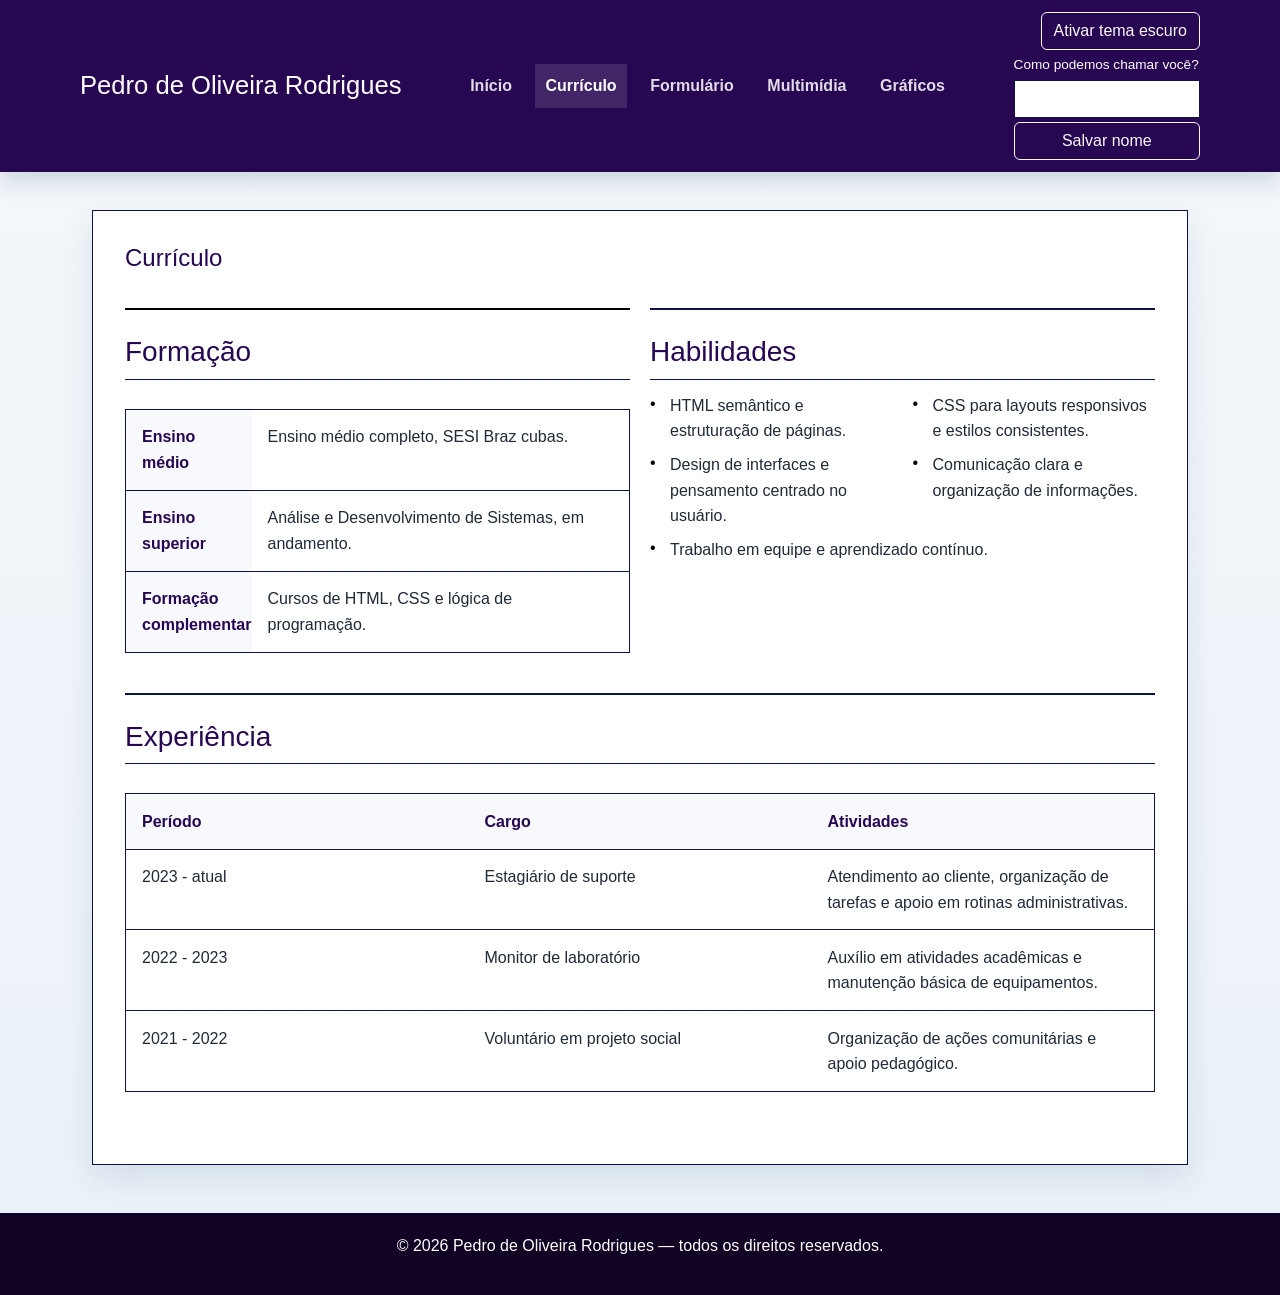
<file: curriculo.html>
<!DOCTYPE html>
<html lang="pt-BR">
  <head>
    <meta charset="UTF-8" />
    <meta name="viewport" content="width=device-width, initial-scale=1.0" />
    <title>Currículo | Pedro Oliveira</title>
    <link href="https://cdn.jsdelivr.net/npm/bootstrap@5.3.3/dist/css/bootstrap.min.css" rel="stylesheet" integrity="sha384-QWTKZyjpPEjISv5WaRU9OFeRpok6YctnYmDr5pNlyT2bRjXh0JMhjY6hW+ALEwIH" crossorigin="anonymous" />
    <link rel="stylesheet" href="css/estilos.css" />
  </head>
  <body>
    <a class="skip-link" href="#conteudo-principal">Pular para o conteúdo principal</a>
    <header class="site-header">
      <div class="container">
        <div class="brand-block">
          <h1>Pedro de Oliveira Rodrigues</h1>
        </div>
        <nav class="main-nav" aria-label="Menu principal">
          <ul class="nav-list">
            <li><a href="index.html">Início</a></li>
            <li><a class="active" href="curriculo.html" aria-current="page">Currículo</a></li>
            <li><a href="formulario.html">Formulário</a></li>
            <li><a href="multimidia.html">Multimídia</a></li>
            <li><a href="graficos.html">Gráficos</a></li>
          </ul>
        </nav>
        <div class="visitor-controls">
          <button class="btn btn-outline-light" id="theme-toggle" type="button" aria-pressed="false">Ativar tema escuro</button>
          <form class="welcome-form" id="welcome-form" hidden>
            <label for="visitor-name">Como podemos chamar você?</label>
            <input id="visitor-name" name="name" type="text" maxlength="60" autocomplete="given-name" required />
            <button class="btn btn-outline-light" type="submit">Salvar nome</button>
          </form>
          <p class="welcome-message" id="welcome-message" role="status" aria-live="polite" hidden></p>
          <p class="storage-feedback" id="storage-feedback" role="status" aria-live="polite"></p>
        </div>
      </div>
    </header>

    <main class="page-main" id="conteudo-principal" tabindex="-1">
      <div class="container">
        <section class="content-panel cv-panel" aria-labelledby="curriculo-titulo">
          <div class="section-header cv-heading">
            <h2 id="curriculo-titulo">Currículo</h2>
          </div>

          <article class="cv-topic cv-formation">
            <h3>Formação</h3>
            <div class="table-responsive">
              <table class="cv-table table" aria-label="Formação acadêmica">
                <tbody>
                  <tr>
                    <th scope="row">Ensino médio</th>
                    <td>Ensino médio completo, SESI Braz cubas.</td>
                  </tr>
                  <tr>
                    <th scope="row">Ensino superior</th>
                    <td>Análise e Desenvolvimento de Sistemas, em andamento.</td>
                  </tr>
                  <tr>
                    <th scope="row">Formação complementar</th>
                    <td>Cursos de HTML, CSS e lógica de programação.</td>
                  </tr>
                </tbody>
              </table>
            </div>
          </article>

          <article class="cv-topic cv-experience">
            <h3>Experiência</h3>
            <div class="table-responsive">
              <table class="cv-table table" aria-label="Experiências profissionais">
                <thead>
                  <tr>
                    <th scope="col">Período</th>
                    <th scope="col">Cargo</th>
                    <th scope="col">Atividades</th>
                  </tr>
                </thead>
                <tbody>
                  <tr>
                    <td>2023 - atual</td>
                    <td>Estagiário de suporte</td>
                    <td>Atendimento ao cliente, organização de tarefas e apoio em rotinas administrativas.</td>
                  </tr>
                  <tr>
                    <td>2022 - 2023</td>
                    <td>Monitor de laboratório</td>
                    <td>Auxílio em atividades acadêmicas e manutenção básica de equipamentos.</td>
                  </tr>
                  <tr>
                    <td>2021 - 2022</td>
                    <td>Voluntário em projeto social</td>
                    <td>Organização de ações comunitárias e apoio pedagógico.</td>
                  </tr>
                </tbody>
              </table>
            </div>
          </article>

          <article class="cv-topic cv-skills">
            <h3>Habilidades</h3>
            <ul class="skill-list">
              <li>HTML semântico e estruturação de páginas.</li>
              <li>CSS para layouts responsivos e estilos consistentes.</li>
              <li>Design de interfaces e pensamento centrado no usuário.</li>
              <li>Comunicação clara e organização de informações.</li>
              <li>Trabalho em equipe e aprendizado contínuo.</li>
            </ul>
          </article>
        </section>
      </div>
    </main>

    <footer class="site-footer">
      <div class="container">
        <p>© 2026 Pedro de Oliveira Rodrigues — todos os direitos reservados.</p>
      </div>
    </footer>
    <script src="js/scripts.js" defer></script>
  </body>
</html>
</file>
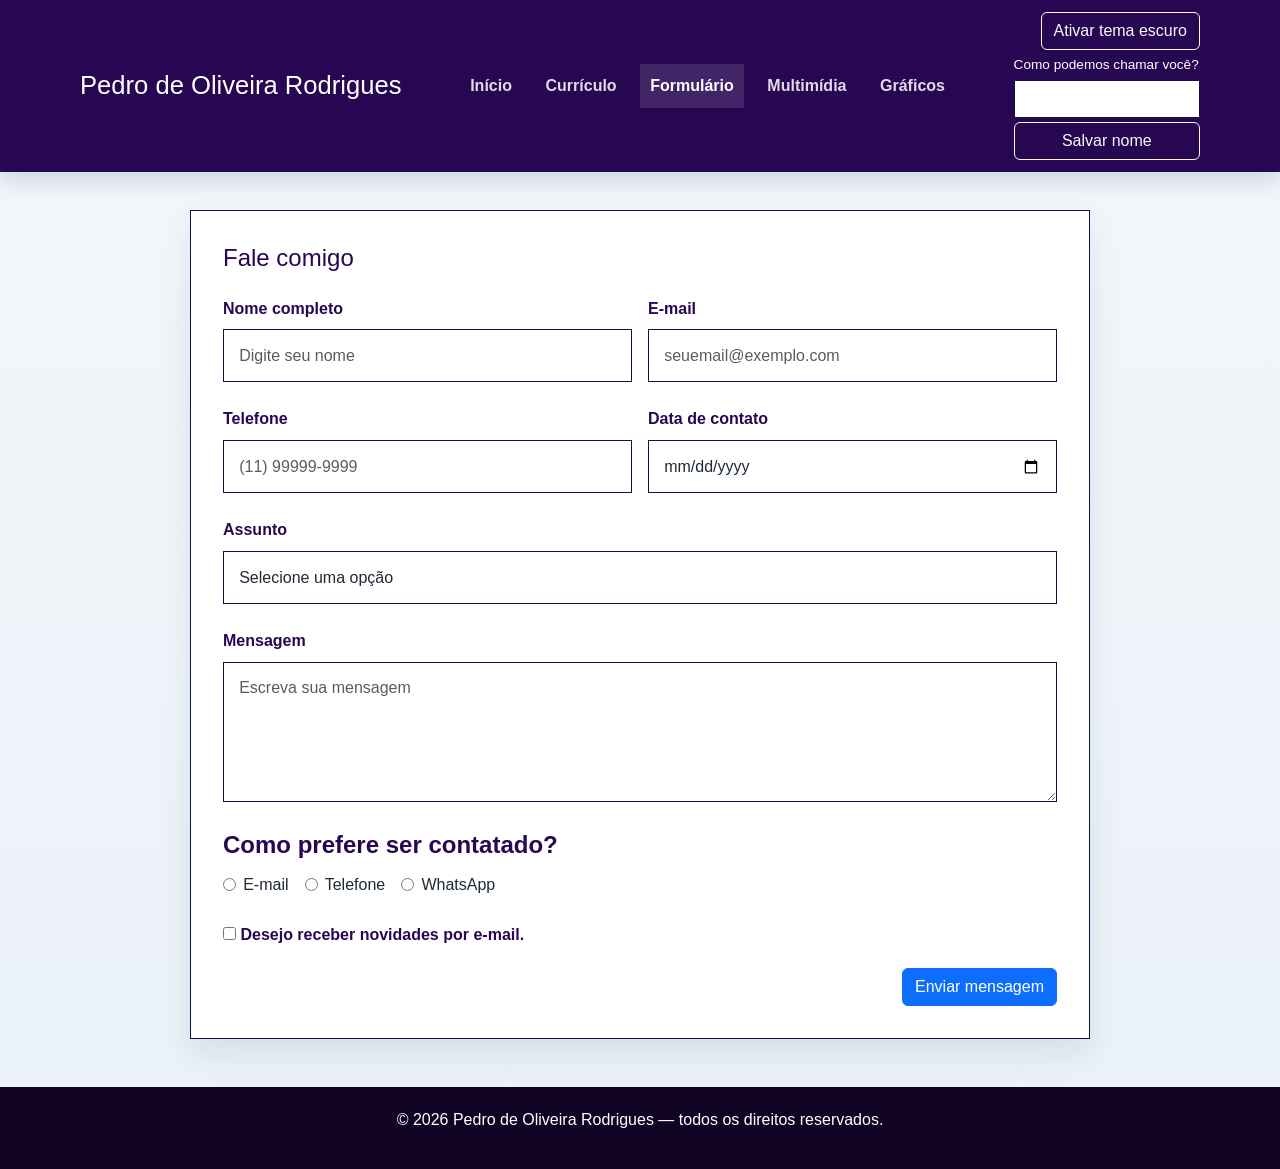
<file: formulario.html>
<!DOCTYPE html>
<html lang="pt-BR">
  <head>
    <meta charset="UTF-8" />
    <meta name="viewport" content="width=device-width, initial-scale=1.0" />
    <title>Formulário de contato | Pedro Oliveira</title>
    <link href="https://cdn.jsdelivr.net/npm/bootstrap@5.3.3/dist/css/bootstrap.min.css" rel="stylesheet" integrity="sha384-QWTKZyjpPEjISv5WaRU9OFeRpok6YctnYmDr5pNlyT2bRjXh0JMhjY6hW+ALEwIH" crossorigin="anonymous" />
    <link rel="stylesheet" href="css/estilos.css" />
  </head>
  <body>
    <a class="skip-link" href="#conteudo-principal">Pular para o conteúdo principal</a>
    <header class="site-header">
      <div class="container">
        <div class="brand-block">
          <h1>Pedro de Oliveira Rodrigues</h1>
        </div>
        <nav class="main-nav" aria-label="Menu principal">
          <ul class="nav-list">
            <li><a href="index.html">Início</a></li>
            <li><a href="curriculo.html">Currículo</a></li>
            <li><a class="active" href="formulario.html" aria-current="page">Formulário</a></li>
            <li><a href="multimidia.html">Multimídia</a></li>
            <li><a href="graficos.html">Gráficos</a></li>
          </ul>
        </nav>
        <div class="visitor-controls">
          <button class="btn btn-outline-light" id="theme-toggle" type="button" aria-pressed="false">Ativar tema escuro</button>
          <form class="welcome-form" id="welcome-form" hidden>
            <label for="visitor-name">Como podemos chamar você?</label>
            <input id="visitor-name" name="name" type="text" maxlength="60" autocomplete="given-name" required />
            <button class="btn btn-outline-light" type="submit">Salvar nome</button>
          </form>
          <p class="welcome-message" id="welcome-message" role="status" aria-live="polite" hidden></p>
          <p class="storage-feedback" id="storage-feedback" role="status" aria-live="polite"></p>
        </div>
      </div>
    </header>

    <main class="page-main" id="conteudo-principal" tabindex="-1">
      <div class="container">
        <section class="content-panel form-card" aria-labelledby="formulario-titulo">
          <div class="section-header">
            <h2 id="formulario-titulo">Fale comigo</h2>
          </div>

          <form id="contact-form" action="#" method="post" novalidate>
            <div class="form-grid row g-3">
              <div class="field col-12 col-md-6">
                <label for="nome">Nome completo</label>
                <input class="form-control" id="nome" name="nome" type="text" placeholder="Digite seu nome" aria-describedby="nome-erro" required />
                <small class="field-error" id="nome-erro"></small>
              </div>

              <div class="field col-12 col-md-6">
                <label for="email">E-mail</label>
                <input class="form-control" id="email" name="email" type="email" placeholder="seuemail@exemplo.com" aria-describedby="email-erro" required />
                <small class="field-error" id="email-erro"></small>
              </div>

              <div class="field col-12 col-md-6">
                <label for="telefone">Telefone</label>
                <input class="form-control" id="telefone" name="telefone" type="tel" placeholder="(11) 99999-9999" aria-describedby="telefone-erro" required />
                <small class="field-error" id="telefone-erro"></small>
              </div>

              <div class="field col-12 col-md-6">
                <label for="data">Data de contato</label>
                <input class="form-control" id="data" name="data" type="date" aria-describedby="data-erro" required />
                <small class="field-error" id="data-erro"></small>
              </div>

              <div class="field full col-12">
                <label for="assunto">Assunto</label>
                <select class="form-select" id="assunto" name="assunto" aria-describedby="assunto-erro" required>
                  <option value="">Selecione uma opção</option>
                  <option value="projeto">Projeto</option>
                  <option value="duvida">Dúvida</option>
                  <option value="oportunidade">Oportunidade</option>
                  <option value="outro">Outro</option>
                </select>
                <small class="field-error" id="assunto-erro"></small>
              </div>

              <div class="field full col-12">
                <label for="mensagem">Mensagem</label>
                <textarea class="form-control" id="mensagem" name="mensagem" placeholder="Escreva sua mensagem" aria-describedby="mensagem-erro" required></textarea>
                <small class="field-error" id="mensagem-erro"></small>
              </div>

              <div class="field full col-12">
                <fieldset class="choice-fieldset" aria-describedby="preferencia-erro">
                  <legend>Como prefere ser contatado?</legend>
                  <div class="choice-group">
                    <label for="contato-email"><input id="contato-email" name="preferencia" type="radio" value="email" required /> E-mail</label>
                    <label for="contato-tel"><input id="contato-tel" name="preferencia" type="radio" value="telefone" /> Telefone</label>
                    <label for="contato-whats"><input id="contato-whats" name="preferencia" type="radio" value="whatsapp" /> WhatsApp</label>
                  </div>
                </fieldset>
                <small class="field-error" id="preferencia-erro"></small>
              </div>

              <div class="field full col-12">
                <label for="newsletter">
                  <input id="newsletter" name="newsletter" type="checkbox" /> Desejo receber novidades por e-mail.
                </label>
              </div>
            </div>

            <div class="form-actions">
              <button class="btn btn-primary" type="submit">Enviar mensagem</button>
            </div>
            <p class="form-feedback" id="form-feedback" role="status" aria-live="polite"></p>
          </form>
        </section>
      </div>
    </main>

    <footer class="site-footer">
      <div class="container">
        <p>© 2026 Pedro de Oliveira Rodrigues — todos os direitos reservados.</p>
      </div>
    </footer>
    <script src="js/scripts.js" defer></script>
  </body>
</html>
</file>
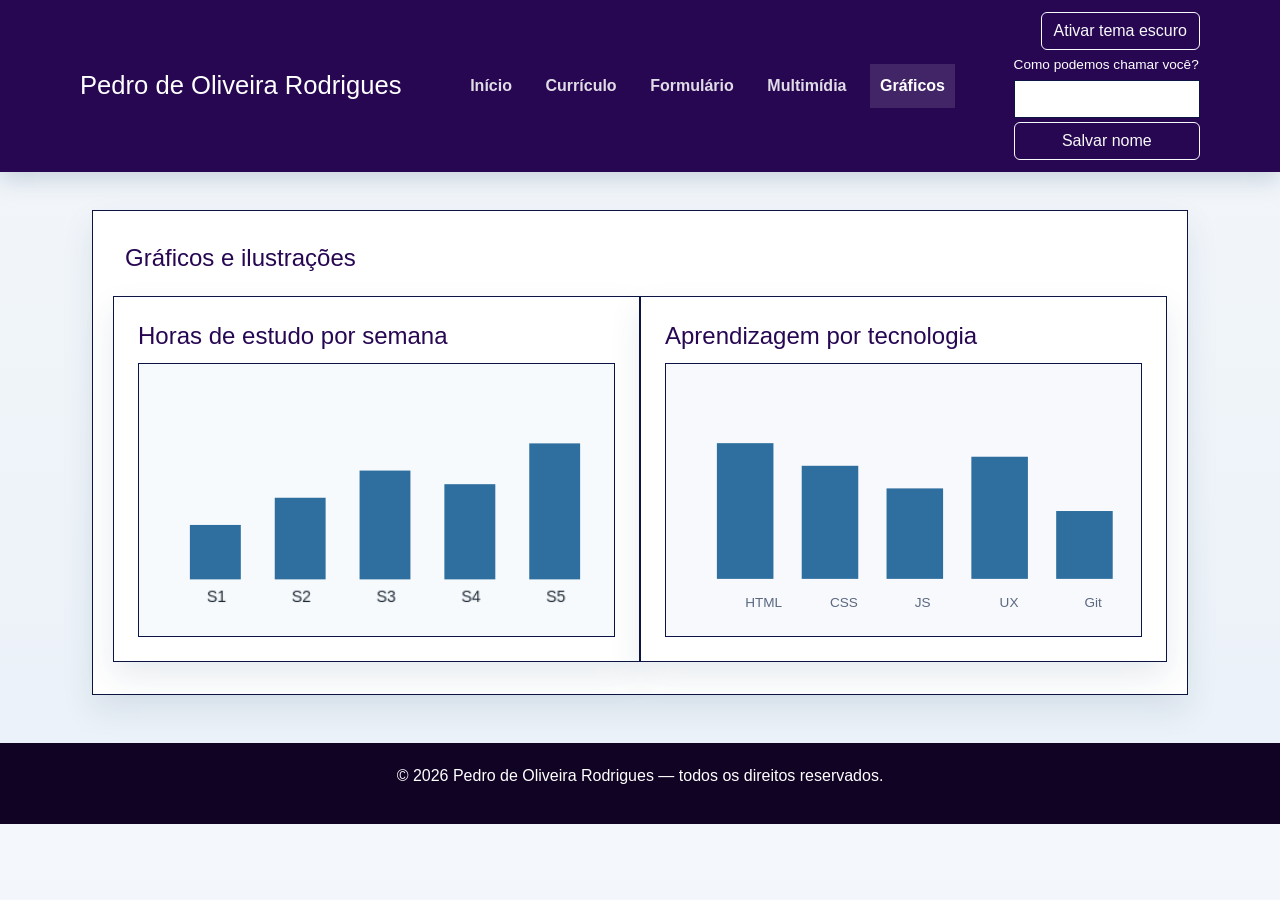
<file: graficos.html>
<!DOCTYPE html>
<html lang="pt-BR">
  <head>
    <meta charset="UTF-8" />
    <meta name="viewport" content="width=device-width, initial-scale=1.0" />
    <title>Gráficos | Pedro Oliveira</title>
    <link href="https://cdn.jsdelivr.net/npm/bootstrap@5.3.3/dist/css/bootstrap.min.css" rel="stylesheet" integrity="sha384-QWTKZyjpPEjISv5WaRU9OFeRpok6YctnYmDr5pNlyT2bRjXh0JMhjY6hW+ALEwIH" crossorigin="anonymous" />
    <link rel="stylesheet" href="css/estilos.css" />
  </head>
  <body>
    <a class="skip-link" href="#conteudo-principal">Pular para o conteúdo principal</a>
    <header class="site-header">
      <div class="container">
        <div class="brand-block">
          <h1>Pedro de Oliveira Rodrigues</h1>
        </div>
        <nav class="main-nav" aria-label="Menu principal">
          <ul class="nav-list">
            <li><a href="index.html">Início</a></li>
            <li><a href="curriculo.html">Currículo</a></li>
            <li><a href="formulario.html">Formulário</a></li>
            <li><a href="multimidia.html">Multimídia</a></li>
            <li><a class="active" href="graficos.html" aria-current="page">Gráficos</a></li>
          </ul>
        </nav>
        <div class="visitor-controls">
          <button class="btn btn-outline-light" id="theme-toggle" type="button" aria-pressed="false">Ativar tema escuro</button>
          <form class="welcome-form" id="welcome-form" hidden>
            <label for="visitor-name">Como podemos chamar você?</label>
            <input id="visitor-name" name="name" type="text" maxlength="60" autocomplete="given-name" required />
            <button class="btn btn-outline-light" type="submit">Salvar nome</button>
          </form>
          <p class="welcome-message" id="welcome-message" role="status" aria-live="polite" hidden></p>
          <p class="storage-feedback" id="storage-feedback" role="status" aria-live="polite"></p>
        </div>
      </div>
    </header>

    <main class="page-main" id="conteudo-principal" tabindex="-1">
      <div class="container">
        <section class="content-panel" aria-labelledby="graficos-titulo">
          <div class="section-header">
            <h2 id="graficos-titulo">Gráficos e ilustrações</h2>
          </div>

          <div class="two-column row g-4">
            <article class="content-card graph-card col-12 col-md-6">
              <h2>Horas de estudo por semana</h2>
              <canvas id="graficoCanvas" width="420" height="240" role="img" aria-label="Gráfico de horas de estudo por semana" aria-describedby="grafico-horas-descricao"></canvas>
              <p class="visually-hidden" id="grafico-horas-descricao">Horas de estudo: semana 1, 4 horas; semana 2, 6 horas; semana 3, 8 horas; semana 4, 7 horas; semana 5, 10 horas.</p>
            </article>

            <article class="content-card graph-card col-12 col-md-6">
              <h2>Aprendizagem por tecnologia</h2>
              <svg class="grafico-svg" viewBox="0 0 420 240" role="img" aria-label="Nível relativo de aprendizagem por tecnologia" aria-describedby="aprendizagem-descricao">
                <rect class="barra" x="45" y="70" width="50" height="120" />
                <rect class="barra" x="120" y="90" width="50" height="100" />
                <rect class="barra" x="195" y="110" width="50" height="80" />
                <rect class="barra" x="270" y="82" width="50" height="108" />
                <rect class="barra" x="345" y="130" width="50" height="60" />
                <text class="desc" x="70" y="215">HTML</text>
                <text class="desc" x="145" y="215">CSS</text>
                <text class="desc" x="220" y="215">JS</text>
                <text class="desc" x="295" y="215">UX</text>
                <text class="desc" x="370" y="215">Git</text>
              </svg>
              <p class="visually-hidden" id="aprendizagem-descricao">O gráfico compara níveis relativos de aprendizagem: HTML apresenta o maior nível, seguido por UX, CSS, JavaScript e Git.</p>
            </article>
          </div>
        </section>
      </div>
    </main>

    <footer class="site-footer">
      <div class="container">
        <p>© 2026 Pedro de Oliveira Rodrigues — todos os direitos reservados.</p>
      </div>
    </footer>

    <script src="js/scripts.js" defer></script>
  </body>
</html>
</file>
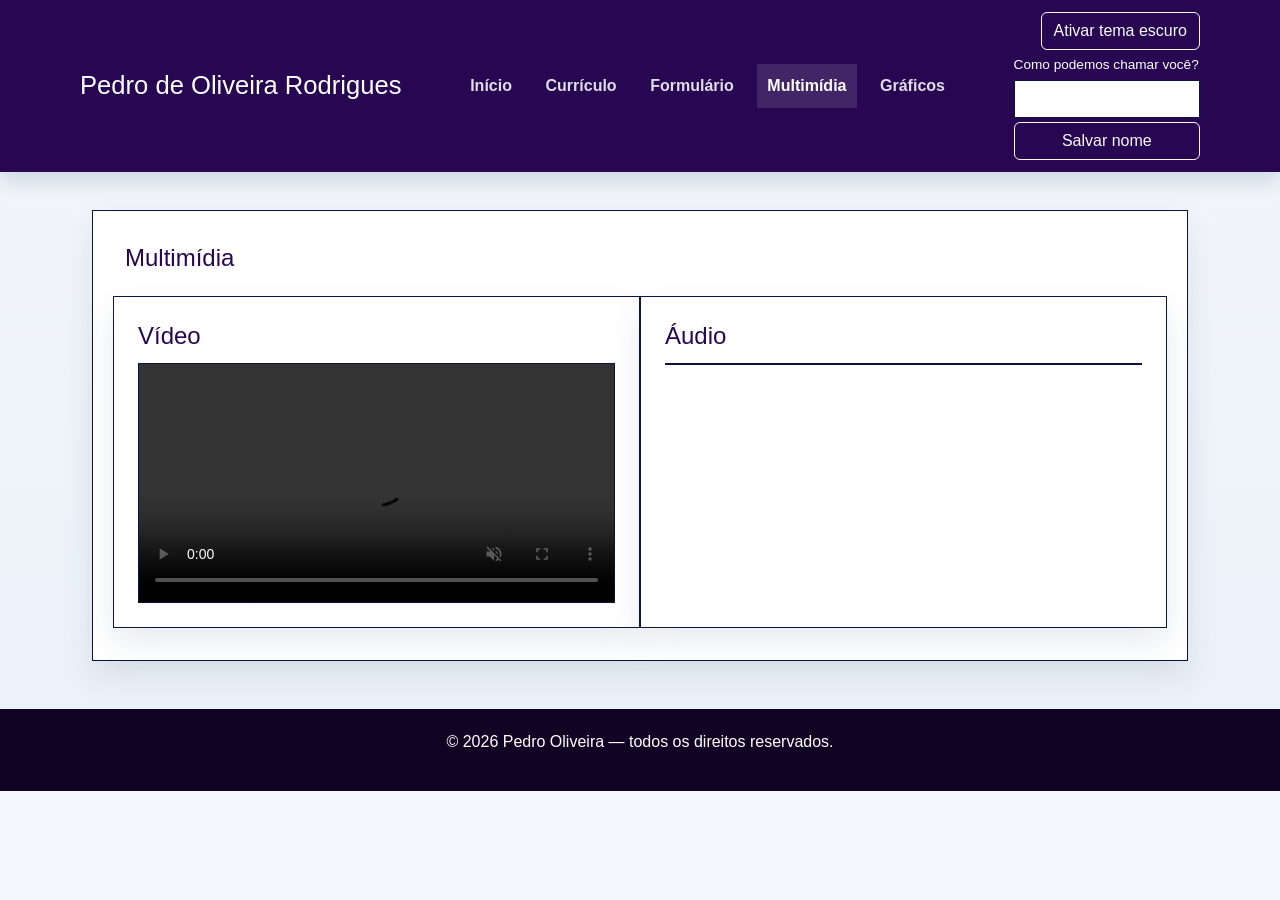
<file: multimidia.html>
<!DOCTYPE html>
<html lang="pt-BR">
  <head>
    <meta charset="UTF-8" />
    <meta name="viewport" content="width=device-width, initial-scale=1.0" />
    <title>Multimídia | Pedro Oliveira</title>
    <link href="https://cdn.jsdelivr.net/npm/bootstrap@5.3.3/dist/css/bootstrap.min.css" rel="stylesheet" integrity="sha384-QWTKZyjpPEjISv5WaRU9OFeRpok6YctnYmDr5pNlyT2bRjXh0JMhjY6hW+ALEwIH" crossorigin="anonymous" />
    <link rel="stylesheet" href="css/estilos.css" />
  </head>
  <body>
    <a class="skip-link" href="#conteudo-principal">Pular para o conteúdo principal</a>
    <header class="site-header">
      <div class="container">
        <div class="brand-block">
          <h1>Pedro de Oliveira Rodrigues</h1>
        </div>
        <nav class="main-nav" aria-label="Menu principal">
          <ul class="nav-list">
            <li><a href="index.html">Início</a></li>
            <li><a href="curriculo.html">Currículo</a></li>
            <li><a href="formulario.html">Formulário</a></li>
            <li><a class="active" href="multimidia.html" aria-current="page">Multimídia</a></li>
            <li><a href="graficos.html">Gráficos</a></li>
          </ul>
        </nav>
        <div class="visitor-controls">
          <button class="btn btn-outline-light" id="theme-toggle" type="button" aria-pressed="false">Ativar tema escuro</button>
          <form class="welcome-form" id="welcome-form" hidden>
            <label for="visitor-name">Como podemos chamar você?</label>
            <input id="visitor-name" name="name" type="text" maxlength="60" autocomplete="given-name" required />
            <button class="btn btn-outline-light" type="submit">Salvar nome</button>
          </form>
          <p class="welcome-message" id="welcome-message" role="status" aria-live="polite" hidden></p>
          <p class="storage-feedback" id="storage-feedback" role="status" aria-live="polite"></p>
        </div>
      </div>
    </header>

    <main class="page-main" id="conteudo-principal" tabindex="-1">
      <div class="container">
        <section class="content-panel" aria-labelledby="multimidia-titulo">
          <div class="section-header">
            <h2 id="multimidia-titulo">Multimídia</h2>
          </div>

          <div class="media-grid row g-4">
            <article class="content-card media-card col-12 col-md-6">
              <h2>Vídeo</h2>
              <video width="640" height="360" controls muted>
                <source src="media/codigos.mp4" type="video/mp4" />
                Seu navegador não suporta a tag de vídeo.
              </video>
            </article>

            <article class="content-card media-card col-12 col-md-6">
              <h2>Áudio</h2>
              <audio controls preload="metadata">
                <source src="audio/audiocalmo.mp3" type="audio/mpeg" />
                Seu navegador não suporta a tag de áudio.
              </audio>
            </article>

          </div>
        </section>
      </div>
    </main>

    <footer class="site-footer">
      <div class="container">
        <p>© 2026 Pedro Oliveira — todos os direitos reservados.</p>
      </div>
    </footer>
    <script src="js/scripts.js" defer></script>
  </body>
</html>
</file>
<file: css/estilos.css>
:root {
  --panel: #ffffff;
  --panel-alt: #f7f9fc;
  --page-start: #f4f7fb;
  --page-end: #eaf1f8;
  --banner-start: #ffffff;
  --banner-end: #f2f7fc;
  --profile-start: #edf5ff;
  --profile-end: #dfeefb;
  --graph-start: #f8fbff;
  --graph-end: #edf4fb;
  --input-background: #ffffff;
  --primary: #270752;
  --secondary: #2e6f9f;
  --accent: #000000;
  --accent-soft: #c878ec;
  --text: #1f2a37;
  --muted: #5b6880;
  --border: #0b1442;
  --focus: #005fcc;
  --danger: #b42318;
  --success-text: #22543d;
  --success-background: #e6ffed;
  --error-text: #822727;
  --error-background: #fff5f5;
  --shadow: 0 14px 30px rgba(18, 58, 91, 0.1);
}

:root[data-theme="dark"] {
  color-scheme: dark;
  --panel: #1c2432;
  --panel-alt: #273244;
  --page-start: #111722;
  --page-end: #192333;
  --banner-start: #1c2432;
  --banner-end: #202c3d;
  --profile-start: #26364a;
  --profile-end: #1e2b3d;
  --graph-start: #202c3d;
  --graph-end: #1c2736;
  --input-background: #202c3d;
  --primary: #d2b7ff;
  --secondary: #79b9e8;
  --accent: #c9a7ff;
  --accent-soft: #49345f;
  --text: #e7edf5;
  --muted: #b6c2d2;
  --border: #43536a;
  --focus: #ffd166;
  --danger: #ff9a9a;
  --success-text: #b7f7d0;
  --success-background: #173c2c;
  --error-text: #ffb4ab;
  --error-background: #421f24;
  --shadow: 0 14px 30px rgba(0, 0, 0, 0.24);
}

* {
  box-sizing: border-box;
}

html {
  scroll-behavior: smooth;
}

@media (prefers-reduced-motion: reduce) {
  html {
    scroll-behavior: auto;
  }

  *,
  *::before,
  *::after {
    scroll-behavior: auto !important;
    transition-duration: 0.01ms !important;
    animation-duration: 0.01ms !important;
    animation-iteration-count: 1 !important;
  }
}

body {
  margin: 0;
  font-family: "Segoe UI", Tahoma, Geneva, Verdana, sans-serif;
  background: linear-gradient(180deg, var(--page-start) 0%, var(--page-end) 100%);
  color: var(--text);
  line-height: 1.6;
}

img {
  display: block;
  max-width: 100%;
  height: auto;
}

video,
canvas,
svg,
audio {
  max-width: 100%;
  height: auto;
}

a {
  color: inherit;
  text-decoration: none;
}

:focus-visible {
  outline: 3px solid var(--focus);
  outline-offset: 3px;
}

.site-header :focus-visible {
  outline-color: #ffffff;
}

.skip-link {
  position: absolute;
  z-index: 20;
  top: 0.5rem;
  left: 0.5rem;
  padding: 0.65rem 1rem;
  transform: translateY(calc(-100% - 1rem));
  background: #ffffff;
  color: #1f2a37;
  font-weight: 700;
}

.skip-link:focus {
  transform: translateY(0);
}

.visually-hidden {
  position: absolute;
  width: 1px;
  height: 1px;
  padding: 0;
  margin: -1px;
  overflow: hidden;
  clip: rect(0, 0, 0, 0);
  white-space: nowrap;
  border: 0;
}

figure {
  margin: 0;
}

h1, h2, h3 {
  line-height: 1.25;
  margin-top: 0;
}

p {
  margin-top: 0;
}

.container {
  width: calc(100% - 24px);
  max-width: 1120px;
  margin: 0 auto;
}

.site-header {
  background: #270752;
  color: #fff;
  position: sticky;
  top: 0;
  z-index: 10;
  box-shadow: 0 8px 22px rgba(18, 58, 91, 0.18);
}

.site-header .container {
  display: flex;
  flex-direction: column;
  align-items: stretch;
  gap: 1rem;
  padding: 0.75rem 0;
}

.visitor-controls {
  display: flex;
  flex-direction: column;
  align-items: flex-start;
  gap: 0.25rem;
}

.welcome-form {
  display: grid;
  gap: 0.25rem;
  font-size: 0.85rem;
}

.welcome-form[hidden],
.welcome-message[hidden] {
  display: none;
}

.welcome-form input {
  max-width: 16rem;
  padding: 0.45rem;
  border: 1px solid var(--border);
  font: inherit;
}

.welcome-message {
  margin: 0;
  font-weight: 600;
}

.storage-feedback {
  margin: 0;
  color: #ffd1d1;
  font-size: 0.8rem;
}

.storage-feedback:empty {
  display: none;
}

.brand-block h1 {
  margin: 0;
  font-size: clamp(1.4rem, 2vw, 2rem);
}

.main-nav {
  display: flex;
  justify-content: center;
}

.nav-list {
  list-style: none;
  display: flex;
  gap: 0.8rem;
  padding: 0;
  margin: 0;
  flex-wrap: wrap;
}

.nav-list a {
  display: flex;
  min-height: 44px;
  align-items: center;
  justify-content: center;
  padding: 0.5rem 0.65rem;
  border-radius: 0;
  font-weight: 600;
  color: rgba(255, 255, 255, 0.86);
  transition: all 0.2s ease;
}

.nav-list a:hover,
.nav-list a:focus-visible,
.nav-list a.active {
  background: rgba(255, 255, 255, 0.12);
  color: #fff;
}

.page-main {
  padding: 1.5rem 0 2rem;
}

.page-banner,
.content-panel,
.content-card {
  background: var(--panel);
  border: 1px solid var(--border);
  border-radius: 0;
  box-shadow: var(--shadow);
}

.page-banner {
  background: linear-gradient(135deg, var(--banner-start) 0%, var(--banner-end) 100%);
  padding: 1.25rem;
  margin-bottom: 2rem;
}

.eyebrow {
  display: inline-block;
  background: var(--accent-soft);
  color: var(--primary);
  border-radius: 0;
  padding: 0.4rem 0.85rem;
  font-size: 0.8rem;
  font-weight: 700;
  letter-spacing: 0.06em;
  text-transform: uppercase;
  margin-bottom: 1rem;
}

.page-banner h1,
.content-panel h2,
.content-card h2 {
  color: var(--primary);
}

.page-banner h1 {
  font-size: clamp(2rem, 4vw, 3.2rem);
  margin-bottom: 0.8rem;
}

.lead {
  font-size: 1.08rem;
  color: var(--muted);
  margin-bottom: 1rem;
}

.inline-list {
  list-style: none;
  padding: 0;
  margin: 0;
  display: flex;
  flex-wrap: wrap;
  gap: 0.75rem;
}

.inline-list li {
  display: flex;
  align-items: center;
  gap: 0.65rem;
  background: var(--panel-alt);
  border: 1px solid var(--border);
  border-radius: 0;
  padding: 0.55rem 0.9rem;
  font-weight: 600;
  color: var(--secondary);
}

.profile-card {
  background: linear-gradient(180deg, var(--profile-start) 0%, var(--profile-end) 100%);
  border: 1px solid var(--border);
  border-radius: 0;
  padding: 1rem;
}

.avatar {
  width: 100%;
  max-width: 280px;
  aspect-ratio: 1 / 1;
  margin: 0 auto;
  border-radius: 0;
  object-fit: cover;
}

.profile-placeholder {
  display: grid;
  place-items: center;
  background: var(--primary);
  color: #fff;
  font-size: 4rem;
  font-weight: 700;
}

.content-panel {
  padding: 1.25rem;
}

.saved-panel {
  margin: 1.5rem 0;
}

.saved-list {
  display: flex;
  flex-wrap: wrap;
  gap: 0.6rem;
  list-style: none;
  margin: 0;
  padding: 0;
}

.saved-list li {
  display: flex;
  align-items: center;
  gap: 0.5rem;
  padding: 0.4rem 0.6rem;
  border: 1px solid var(--border);
  background: var(--panel-alt);
}

.save-item,
.remove-saved-item {
  --bs-btn-color: var(--text);
  --bs-btn-border-color: var(--border);
  --bs-btn-hover-color: var(--text);
  --bs-btn-hover-bg: var(--panel-alt);
  --bs-btn-hover-border-color: var(--border);
}

.section-header {
  margin-bottom: 1.4rem;
}

.cv-topic {
  min-width: 0;
  padding: 1.5rem 0;
  border-top: 2px solid var(--border);
}

.cv-panel {
  display: grid;
  grid-template-columns: minmax(0, 1fr);
  gap: 0 1.25rem;
  grid-template-areas:
    "heading"
    "formation"
    "experience"
    "skills";
}

.cv-heading {
  grid-area: heading;
}

.cv-formation {
  grid-area: formation;
}

.cv-experience {
  grid-area: experience;
}

.cv-skills {
  grid-area: skills;
}

.cv-topic:first-of-type {
  border-top-color: var(--accent);
}

.cv-topic h3 {
  color: var(--primary);
  margin-bottom: 0.8rem;
  padding-bottom: 0.6rem;
  border-bottom: 1px solid var(--border);
}

.card-grid {
  grid-template-columns: 1fr;
}

.content-card {
  padding: 1.5rem;
}

.content-card h2,
.content-panel h2 {
  margin-bottom: 0.8rem;
  font-size: 1.5rem;
}

.content-card p,
.content-card li {
  color: var(--muted);
}

.check-list,
.skill-list,
.timeline {
  list-style: none;
  padding: 0;
  margin: 0;
}

.skill-list {
  display: flex;
  flex-wrap: wrap;
  gap: 0.5rem 1.25rem;
}

.check-list li,
.timeline li {
  position: relative;
  padding-left: 1.5rem;
  margin-bottom: 0.7rem;
}

.skill-list li {
  position: relative;
  flex: 1 1 220px;
  padding-left: 1.25rem;
  margin: 0;
}

.check-list li::before,
.skill-list li::before,
.timeline li::before {
  content: "•";
  position: absolute;
  left: 0;
  top: 0.2rem;
  color: var(--accent);
  font-size: 1rem;
  line-height: 1;
}

.cv-table,
.summary-table {
  --bs-table-color: var(--text);
  --bs-table-bg: var(--panel);
  --bs-table-border-color: var(--border);
  --bs-table-striped-bg: var(--panel-alt);
  --bs-table-striped-color: var(--text);
  --bs-table-hover-bg: var(--panel-alt);
  --bs-table-hover-color: var(--text);
  width: 100%;
  border-collapse: collapse;
  overflow: hidden;
  border: 1px solid var(--border);
  border-radius: 0;
  color: var(--text);
}

.cv-table {
  margin-top: 1rem;
  table-layout: fixed;
}

.cv-formation .cv-table {
  min-width: 30rem;
}

.cv-experience .cv-table {
  min-width: 45rem;
}

.cv-table th,
.cv-table td,
.summary-table th,
.summary-table td {
  border-bottom: 1px solid var(--border);
  text-align: left;
  vertical-align: top;
  overflow-wrap: normal;
  word-break: normal;
}

.cv-table th,
.cv-table td {
  padding: 0.9rem 1rem;
}

.summary-table th,
.summary-table td {
  padding: 0.75rem;
}

.cv-table th,
.summary-table th {
  --bs-table-bg: var(--panel-alt);
  --bs-table-color: var(--primary);
  background-color: var(--panel-alt);
  color: var(--primary);
}

.summary-table th {
  width: 32%;
  font-size: 1rem;
}

.cv-table tr:last-child td,
.summary-table tr:last-child th,
.summary-table tr:last-child td {
  border-bottom: none;
}

.summary-table .check-list li:last-child {
  margin-bottom: 0;
}

.cv-table tbody th {
  width: 25%;
  font-weight: 700;
  text-align: left;
}

.form-card {
  max-width: 900px;
  margin: 0 auto;
}

.field {
  display: flex;
  flex-direction: column;
  gap: 0.5rem;
}

.field label {
  font-weight: 700;
  color: var(--primary);
}

.field input:not([type="checkbox"]):not([type="radio"]),
.field select,
.field textarea {
  width: 100%;
  border: 1px solid var(--border);
  border-radius: 0;
  padding: 0.8rem 0.95rem;
  font: inherit;
  background: var(--input-background);
  color: var(--text);
}

.field [aria-invalid="true"] {
  border-color: var(--danger);
}

.field-error {
  min-height: 0;
  color: var(--danger);
  font-size: 0.9rem;
}

.form-feedback {
  margin: 1rem 0 0;
  padding: 0.75rem;
  border-radius: 0.25rem;
}

.form-feedback:empty {
  display: none;
}

.form-feedback.success {
  border: 1px solid #2f855a;
  background: var(--success-background);
  color: var(--success-text);
}

.form-feedback.error {
  border: 1px solid var(--danger);
  background: var(--error-background);
  color: var(--error-text);
}

.field textarea {
  min-height: 140px;
  resize: vertical;
}

.choice-group {
  display: flex;
  gap: 1rem;
  flex-wrap: wrap;
  align-items: center;
}

.choice-fieldset {
  min-width: 0;
  margin: 0;
  padding: 0;
  border: 0;
}

.choice-fieldset legend {
  margin-bottom: 0.5rem;
  font-weight: 700;
  color: var(--primary);
}

.choice-group label {
  display: inline-flex;
  align-items: center;
  gap: 0.45rem;
  font-weight: 500;
  color: var(--text);
}

.form-actions {
  display: flex;
  justify-content: flex-end;
  margin-top: 1.3rem;
}

.media-card,
.graph-card {
  min-height: 100%;
}

.media-card audio,
.media-card video,
.graph-card canvas,
.graph-card svg {
  display: block;
  width: 100%;
  border-radius: 0;
  border: 1px solid var(--border);
  background: var(--panel-alt);
}

.media-card audio {
  width: 100%;
}

.graph-card canvas {
  height: auto;
}

.grafico-svg {
  width: 100%;
  height: auto;
  background: linear-gradient(180deg, var(--graph-start) 0%, var(--graph-end) 100%);
  border: 1px solid var(--border);
  border-radius: 0;
}

.grafico-svg .desc {
  font-size: 12px;
  fill: var(--muted);
}

.grafico-svg .barra {
  fill: var(--secondary);
}

.site-footer {
  background: #110324;
  color: #ffffff;
  padding: 1.25rem 0;
  text-align: center;
}

@media (min-width: 768px) {
  .site-header .container {
    flex-direction: row;
    align-items: center;
    justify-content: space-between;
  }

  .visitor-controls {
    align-items: flex-end;
  }

  .card-grid {
    grid-template-columns: repeat(2, minmax(0, 1fr));
  }

  .cv-panel {
    grid-template-columns: repeat(2, minmax(0, 1fr));
    grid-template-areas:
      "heading heading"
      "formation skills"
      "experience experience";
  }

  .summary-table th {
    width: 20%;
    font-size: 1.1rem;
  }

  .summary-table th,
  .summary-table td {
    padding: 1.1rem 1.25rem;
  }
}

@media (min-width: 1024px) {
  .card-grid {
    grid-template-columns: repeat(3, minmax(0, 1fr));
  }

  .page-banner,
  .content-panel {
    padding: 2rem;
  }

  .page-main {
    padding: 2.4rem 0 3rem;
  }
}
</file>
